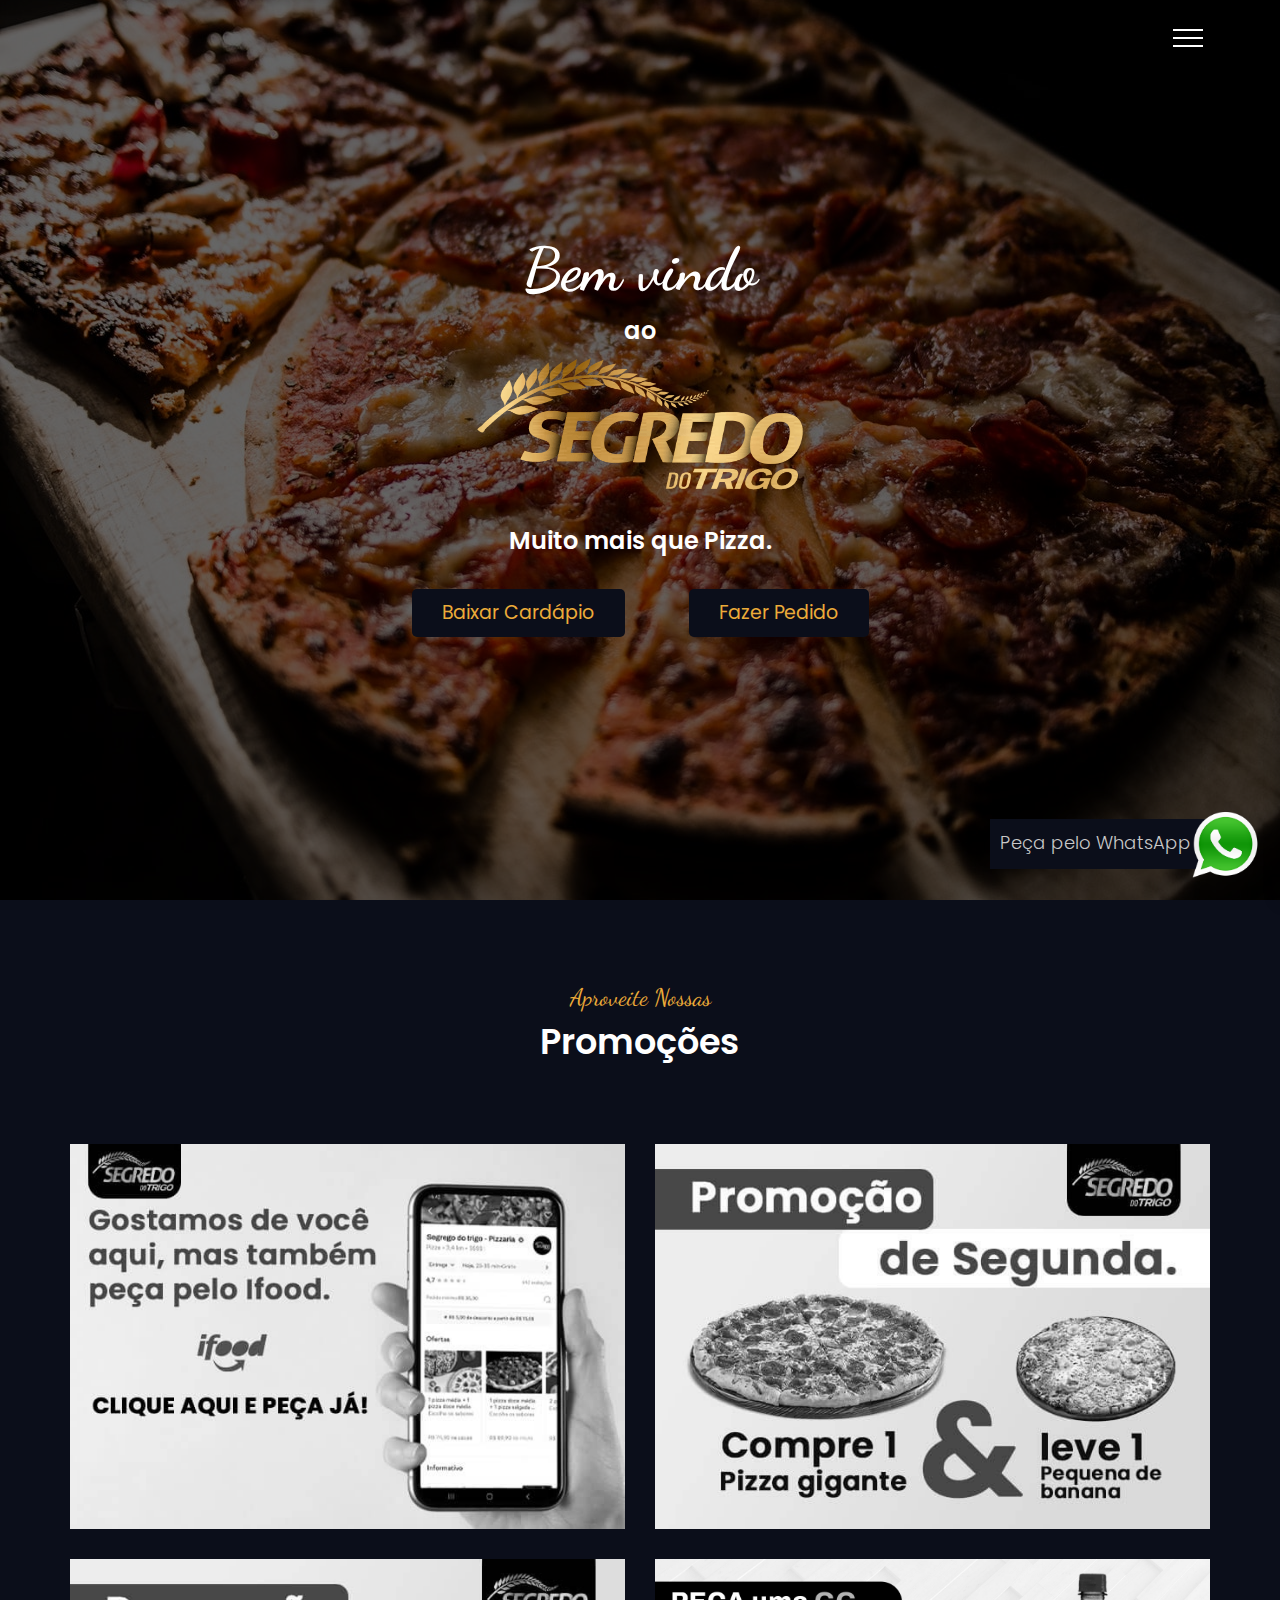
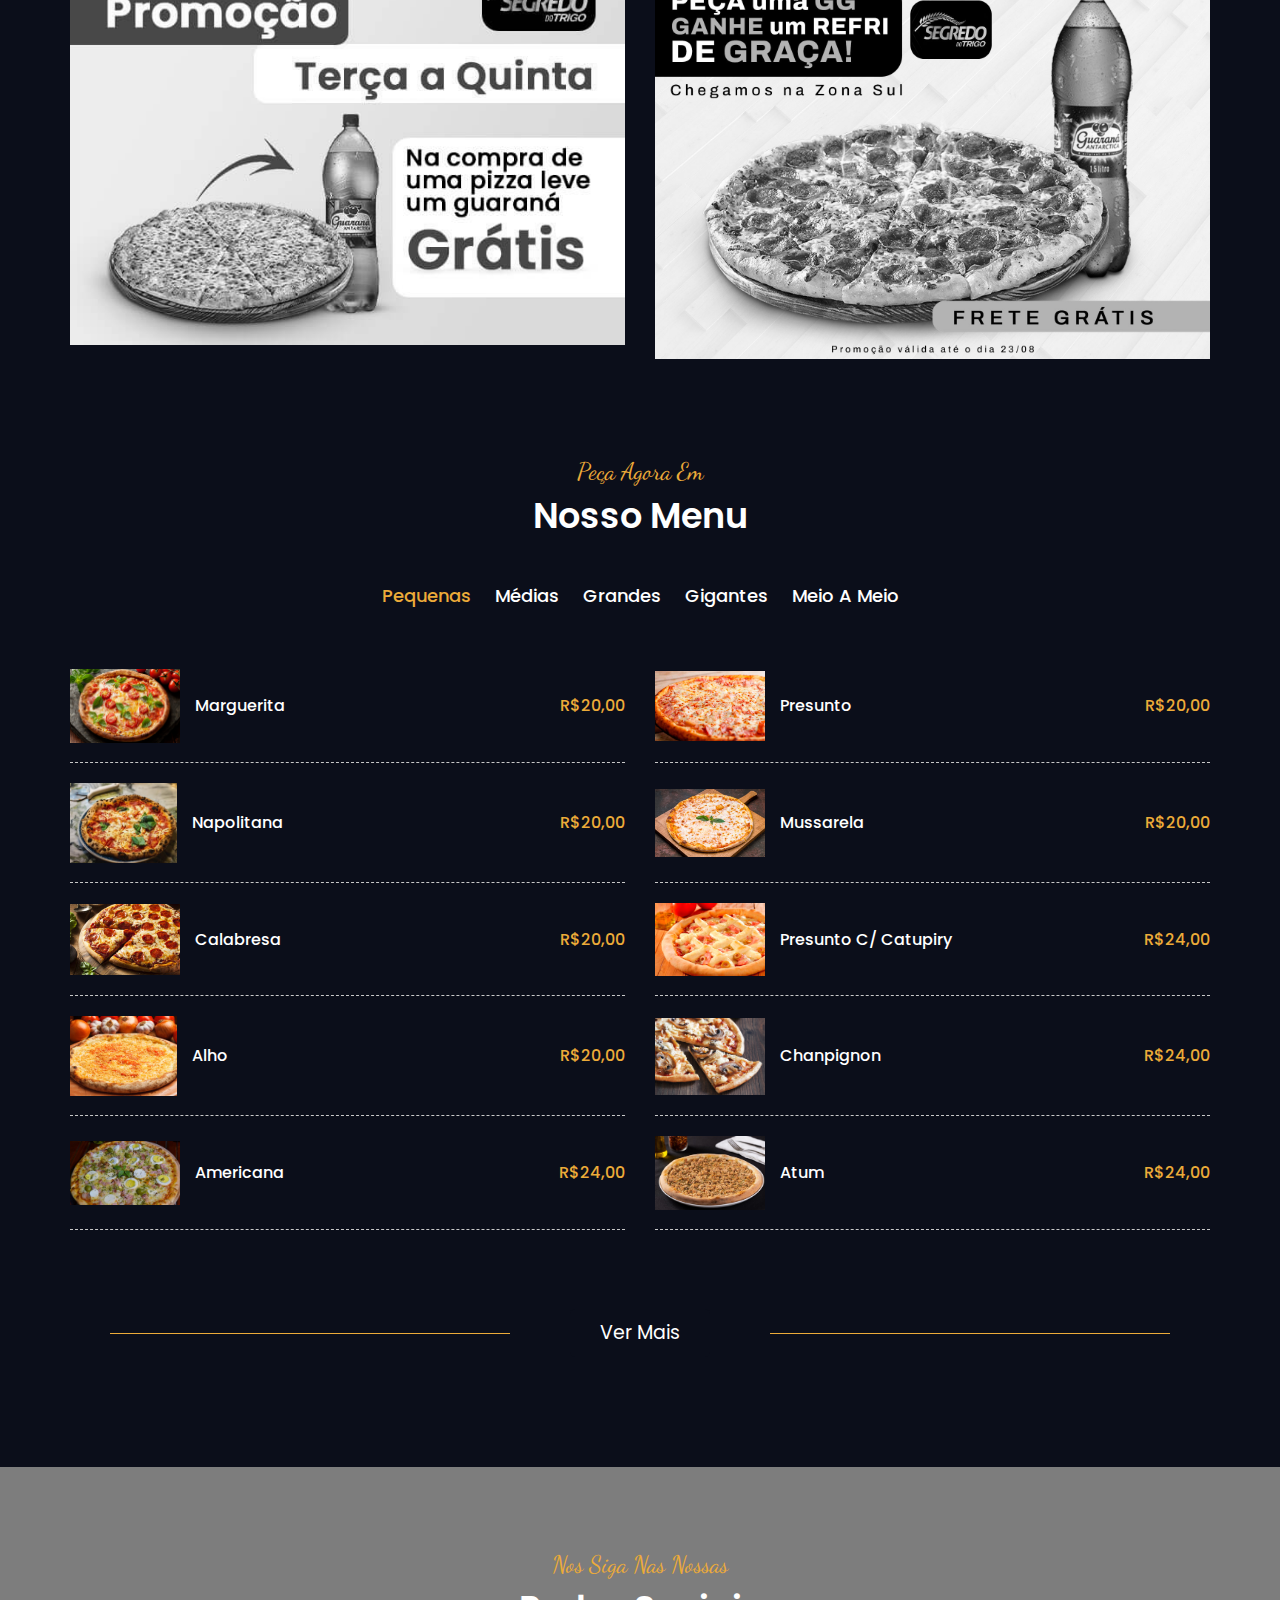
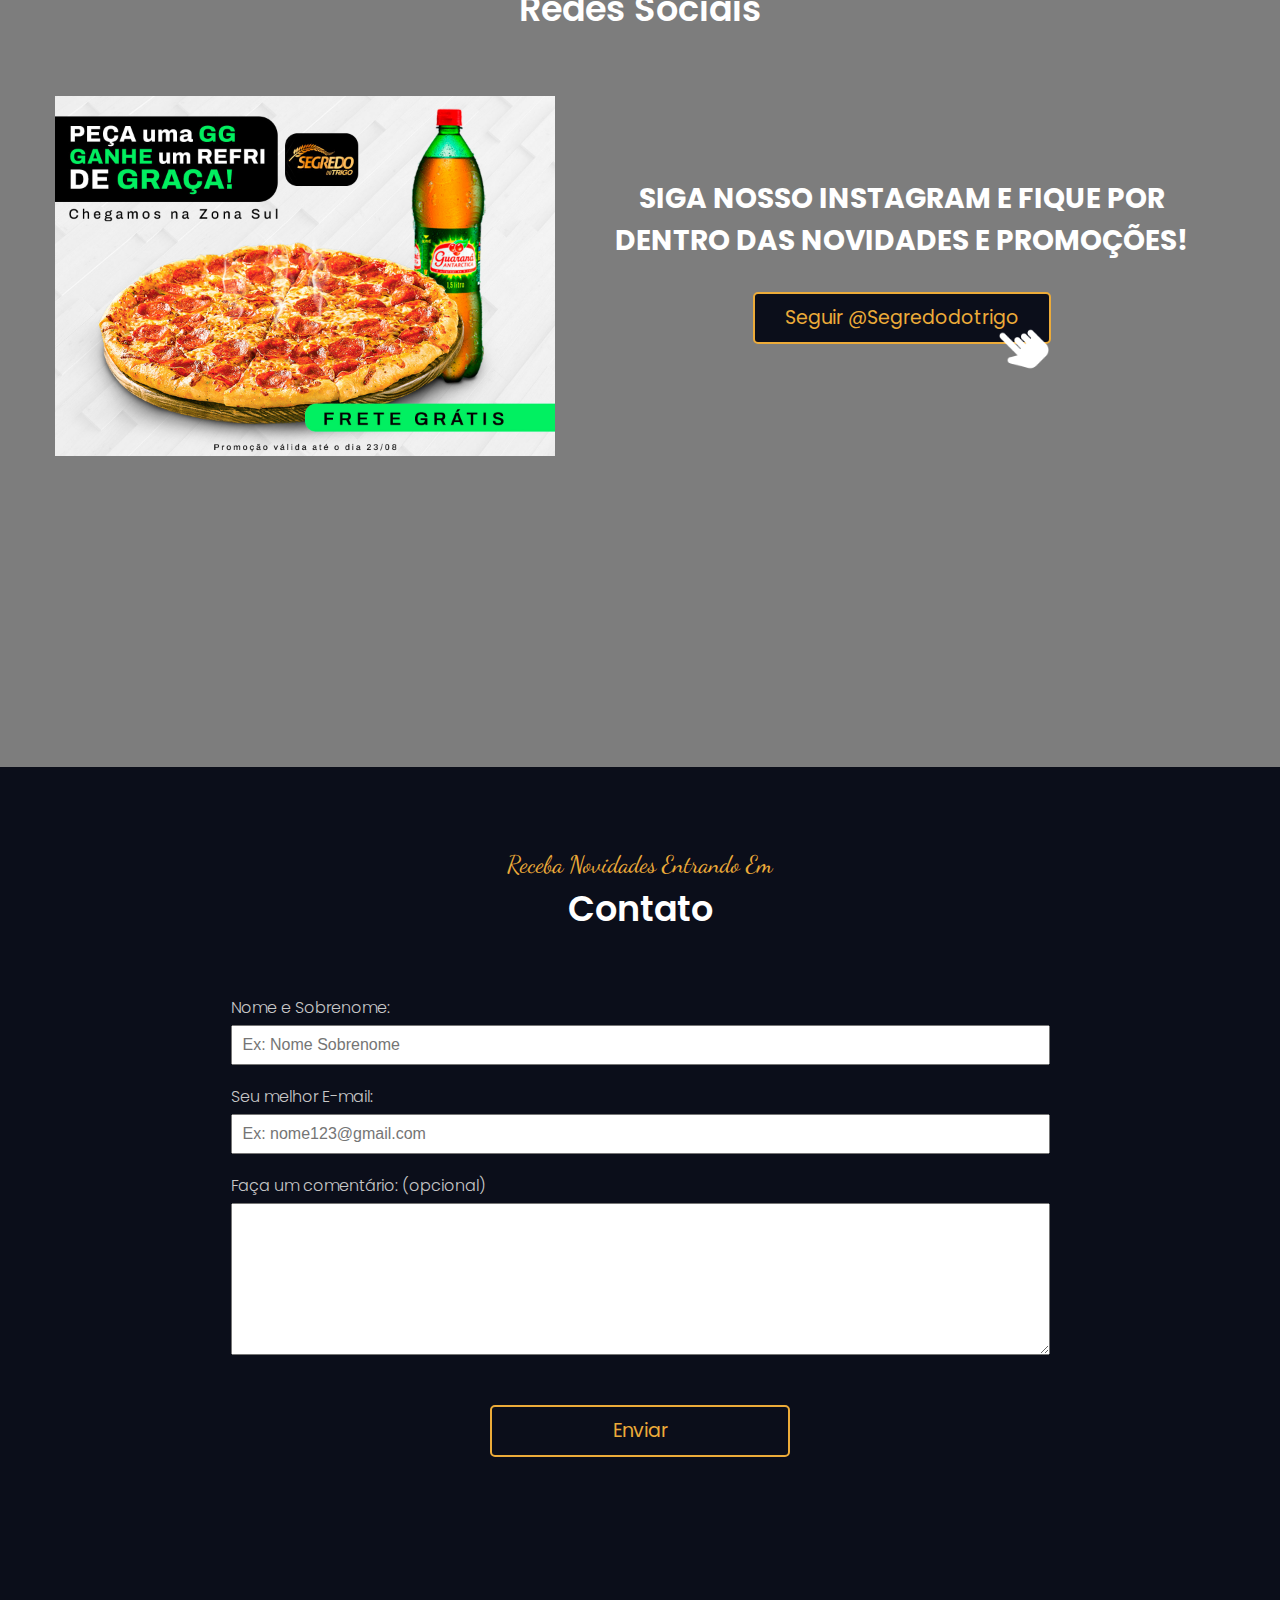
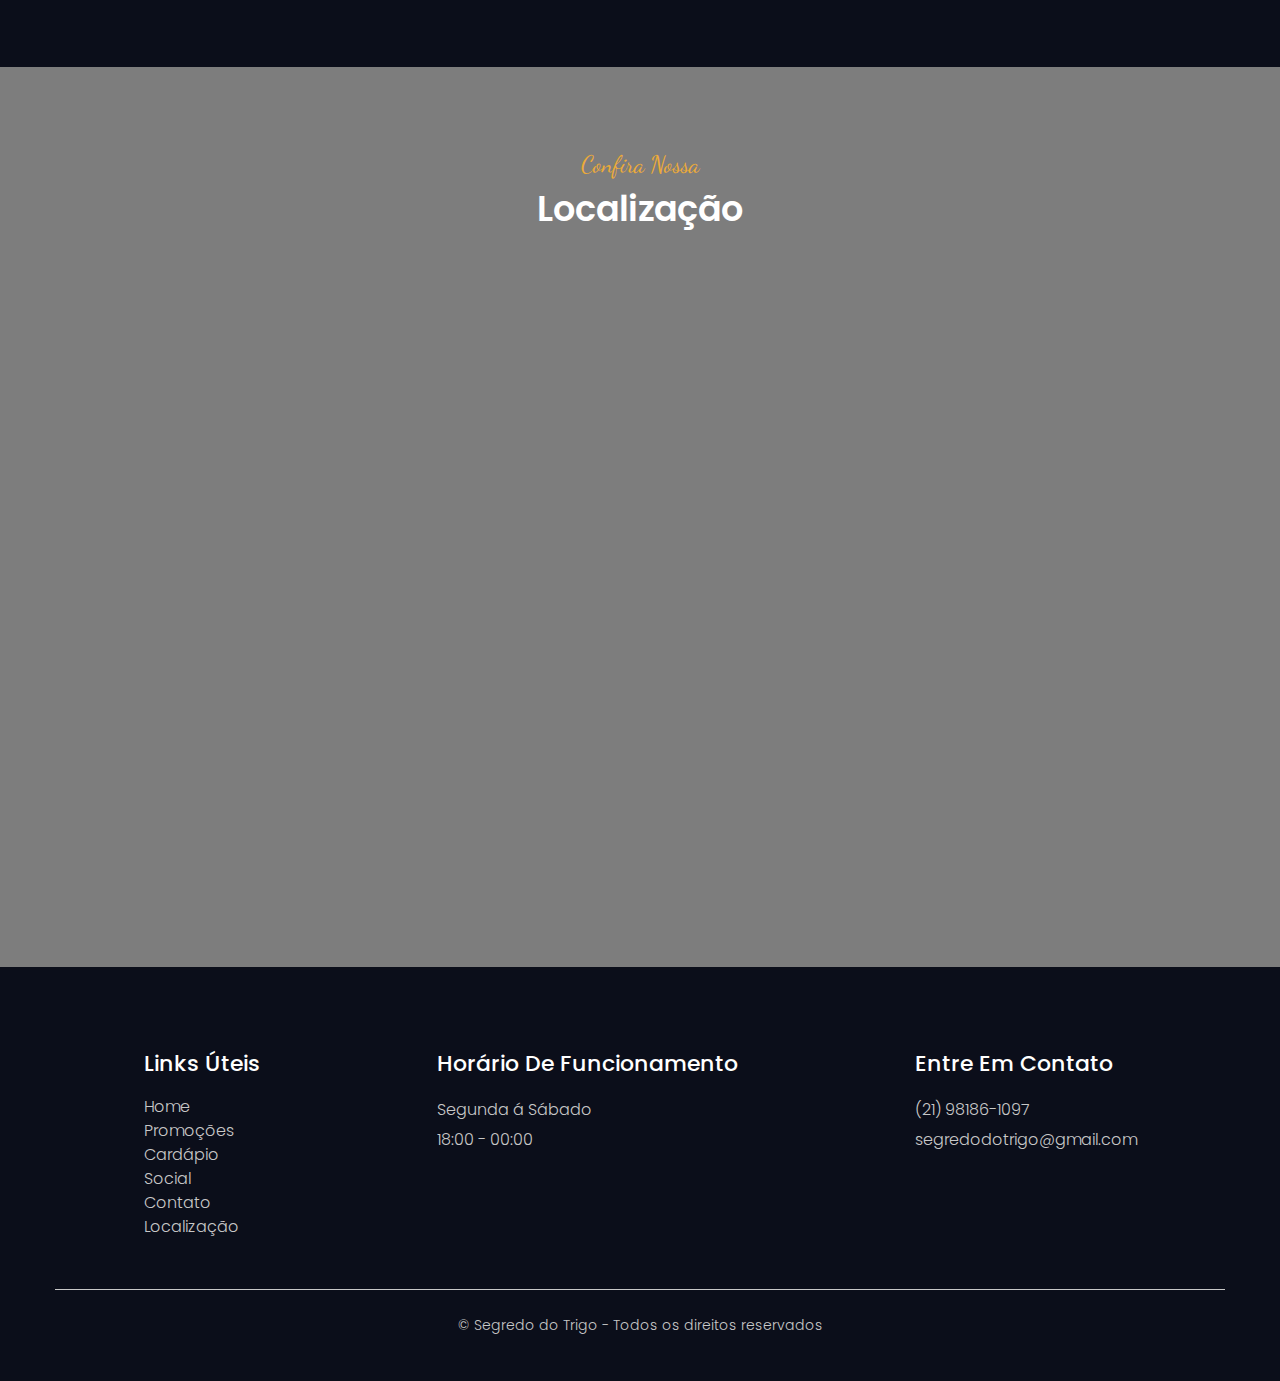
<file: index.html>
<!DOCTYPE html>
<html lang="pt-br">

<head>
    <meta name="author" content= "W2creative" />
    <meta name="keywords" content= "pizza, pizzaria, segredo do trigo, pizzaria segrego do trigo, pizzaria copacabana, pizzaria" />
    <meta name="description" content= "site da pizzaria Segredo Do Trigo" />
    <meta charset="UTF-8">
    <meta name="google-site-verification" content="j765GM4hUcYAFXYUvIvV2hOPYSbgIf_5OmdUIuWfTUU" />	
    <meta http-equiv="X-UA-Compatible" content="IE=edge">
    <meta name="viewport" content="width=device-width, initial-scale=1.0">
    <link rel="stylesheet" href="css/style.css">
    <link rel="stylesheet" href="https://cdnjs.cloudflare.com/ajax/libs/font-awesome/5.15.3/css/all.min.css"
        integrity="sha512-iBBXm8fW90+nuLcSKlbmrPcLa0OT92xO1BIsZ+ywDWZCvqsWgccV3gFoRBv0z+8dLJgyAHIhR35VZc2oM/gI1w=="
        crossorigin="anonymous" referrerpolicy="no-referrer" />
    <meta name="google-site-verification" content="WAmEtMPixPVNDYgkBiYP2WuNMshGM0T5suoqMsW9yvQ" />
    <title>Segredo Do Trigo</title>
    <link href="img/favicon.ico" rel="icon">
</head>

<body>
	<a href="https://api.whatsapp.com/send?phone=5521981861097&text=Ol%C3%A1%20tudo%20bem%3F%20Gostaria%20de%20realizar%20um%20pedido.">
        <div class="whats">
         <img src="img/whats.png" alt="">
         </div>
     </a>
    </div>


    <!-- Header Menu Start -->
    <header class="header">
        <div class="container">
            <div class="row justify-content-between align-items-center">
                <div class="logo">
                    <a href="#"><img src="img/Logo1.png" width="100px" alt="logo"></a>
                </div>
                <button type="button" class="nav-toggler">
                    <span></span>
                </button>
                <nav class="nav">
                    <ul>
                        <li class="nav-item"><a href="#home">home</a></li>
                        <li class="nav-item"><a href="#promotion">promoções</a></li>
                        <li class="nav-item"><a href="#menu">cardápio</a></li>
                        <li class="nav-item"><a href="#social">social</a></li>
                        <li class="nav-item"><a href="#contact">contato</a></li>
                        <li class="nav-item"><a href="#local">localização</a></li>
                    </ul>
                </nav>
            </div>
        </div>
    </header>
    <!-- Header Menu End -->


    <!-- home section Start -->
    <section class="home-section" id="home">
        <div class="home-bg"></div>
        <div class="container">
            <div class="row min-vh-100 align-items-center">
                <div class="home-text">
                    <h1>Bem vindo</h1>
                    <h2>ao</h2>
                    <div class="logo2">
                        <a href=""><img src="img/Logo1.png" width="350px" height="150px" alt="logo"></a>
                    </div>
                    <br>
                    <h2>Muito mais que Pizza.</h2>
                    <a href="pdf/Cardápio - Talento do Trigo(1).pdf" download="Cardápio_Segredo_Do_Trigo" type="aplication/pdf" class="btn btn-default">Baixar Cardápio</a>
                    <a href="https://menu.ifood.com.br/56c6642b-215c-4a6d-93ca-207f61baa540" class="btn btn-default">Fazer Pedido</a>
                </div>
            </div>
        </div>
    </section>
    <!-- home section End -->

    <!-- Promotion Section Start -->
    <section class="promotion-section sec-padding" id="promotion">
        <div class="container">
            <div class="row">
                <div class="section-title">
                    <h2 data-title="Aproveite nossas">Promoções</h2>
                </div>
            </div>
            <div class="row">
                <div class="gallery-item">
                    <div class="gallery-item-img">
                        <a href="https://www.ifood.com.br/delivery/rio-de-janeiro-rj/segredo-do-trigo-copacabana/56c6642b-215c-4a6d-93ca-207f61baa540?prato=15a1c57b-7cd8-305d-a8ff-61f8910bf049"><img src="img/1212312313/promoção-0.jpg"></a>
                    </div>
                </div>

                <div class="gallery-item">
                    <div class="gallery-item-img">
                        <img src="img/1212312313/promoção-1.jpg">
                    </div>
                </div>

                <div class="gallery-item">
                    <div class="gallery-item-img">
                        <img src="img/1212312313/promoção-2.jpg">
                    </div>
                </div>

                <div class="gallery-item">
                    <div class="gallery-item-img">
                       <a href="https://menu.ifood.com.br/56c6642b-215c-4a6d-93ca-207f61baa540/catalog?item=014025b7-8426-4afd-9082-0f257d71d3c3&utm_source=partner&utm_medium=btshare&utm_campaign=btshare_item"> <img src="img/1212312313/promoção111.jpg"> </a>
                    </div>
                </div>
            </div>
        </div>
    </section>

    <section class="menu-section" id="menu">
        <div class="container">
            <div class="row">
                <div class="section-title">
                    <h2 data-title="Peça agora em">nosso menu</h2>
                </div>
            </div>
            <div class="row">
                <div class="menu-tabs">
                    <button type="button" class="menu-tab-item active" data-target="#pequenas">Pequenas</button>
                    <button type="button" class="menu-tab-item" data-target="#medias">Médias</button>
                    <button type="button" class="menu-tab-item" data-target="#grandes">Grandes</button>
                    <button type="button" class="menu-tab-item" data-target="#gigantes">Gigantes</button>
                    <a href="https://www.ifood.com.br/delivery/rio-de-janeiro-rj/segredo-do-trigo-copacabana/56c6642b-215c-4a6d-93ca-207f61baa540?prato=5d2e8bdb-a822-3065-8902-87bb338da8e3"><button type="button" class="menu-tab-item1"#meioameio">Meio a meio</button></a>
                </div>
            </div>
            <div class="row menu-tab-content active" id="pequenas">
                <div class="menu-item">
                    <div class="menu-item-title">
                        <img src="img/marguerita.jpg" alt="menu item thumbnail">
                        <h3>Marguerita</h3>
                    </div>
                    <div class="menu-item-price">
                        R$20,00
                    </div>
                </div>
                <div class="menu-item">
                    <div class="menu-item-title">
                        <img src="img/presunto.jpeg" alt="menu item thumbnail">
                        <h3>Presunto</h3>
                    </div>
                    <div class="menu-item-price">
                        R$20,00
                    </div>
                </div>
                <div class="menu-item">
                    <div class="menu-item-title">
                        <img src="img/napolitana.jpg" alt="menu item thumbnail">
                        <h3>Napolitana</h3>
                    </div>
                    <div class="menu-item-price">
                        R$20,00
                    </div>
                </div>
                <div class="menu-item">
                    <div class="menu-item-title">
                        <img src="img/mussarela.jpg" alt="menu item thumbnail">
                        <h3>Mussarela</h3>
                    </div>
                    <div class="menu-item-price">
                        R$20,00
                    </div>
                </div>
                <div class="menu-item">
                    <div class="menu-item-title">
                        <img src="img/calabresa.jpg" alt="menu item thumbnail">
                        <h3>Calabresa</h3>
                    </div>
                    <div class="menu-item-price">
                        R$20,00
                    </div>
                </div>
                <div class="menu-item">
                    <div class="menu-item-title">
                        <img src="img/presunto_c.png" alt="menu item thumbnail">
                        <h3>Presunto c/ catupiry</h3>
                    </div>
                    <div class="menu-item-price">
                        R$24,00
                    </div>
                </div>
                <div class="menu-item">
                    <div class="menu-item-title">
                        <img src="img/alho.jpg" alt="menu item thumbnail">
                        <h3>Alho</h3>
                    </div>
                    <div class="menu-item-price">
                        R$20,00
                    </div>
                </div>
                <div class="menu-item">
                    <div class="menu-item-title">
                        <img src="img/champignon.jpg" alt="menu item thumbnail">
                        <h3>Chanpignon</h3>
                    </div>
                    <div class="menu-item-price">
                        R$24,00
                    </div>
                </div>
                <div class="menu-item">
                    <div class="menu-item-title">
                        <img src="img/americana.jpg" alt="menu item thumbnail">
                        <h3>Americana</h3>
                    </div>
                    <div class="menu-item-price">
                        R$24,00
                    </div>
                </div>
                <div class="menu-item">
                    <div class="menu-item-title">
                        <img src="img/atum.jpg" alt="menu item thumbnail">
                        <h3>Atum</h3>
                    </div>
                    <div class="menu-item-price">
                        R$24,00
                    </div>
                </div>
                <div class="menu-item">
                    <div class="menu-item-title">
                        <img src="img/calabresa_c.jpg" alt="menu item thumbnail">
                        <h3>Calabresa c/ catupiry</h3>
                    </div>
                    <div class="menu-item-price">
                        R$24,00
                    </div>
                </div>
                <div class="menu-item">
                    <div class="menu-item-title">
                        <img src="img/portuguesa.png" alt="menu item thumbnail">
                        <h3>Portuguesa</h3>
                    </div>
                    <div class="menu-item-price">
                        R$25,00
                    </div>
                </div>
                <div class="menu-item">
                    <div class="menu-item-title">
                        <img src="img/frango_catupity.jpg" alt="menu item thumbnail">
                        <h3>Frango c/ catupiry</h3>
                    </div>
                    <div class="menu-item-price">
                        R$25,00
                    </div>
                </div>
                <div class="menu-item">
                    <div class="menu-item-title">
                        <img src="img/4_queijos.jpg" alt="menu item thumbnail">
                        <h3>4 queijos</h3>
                    </div>
                    <div class="menu-item-price">
                        R$25,00
                    </div>
                </div>
                <div class="menu-item">
                    <div class="menu-item-title">
                        <img src="img/siciliana.jpg" alt="menu item thumbnail">
                        <h3>Siciliana</h3>
                    </div>
                    <div class="menu-item-price">
                        R$27,00
                    </div>
                </div>
                <div class="menu-item">
                    <div class="menu-item-title">
                        <img src="img/baiana.jpg" alt="menu item thumbnail">
                        <h3>Baiana</h3>
                    </div>
                    <div class="menu-item-price">
                        R$27,00
                    </div>
                </div>
                <div class="menu-item">
                    <div class="menu-item-title">
                        <img src="img/amoda.jpeg" alt="menu item thumbnail">
                        <h3>À moda</h3>
                    </div>
                    <div class="menu-item-price">
                        R$25,00
                    </div>
                </div>
                <div class="menu-item">
                    <div class="menu-item-title">
                        <img src="img/pizzaiolo.jpg" alt="menu item thumbnail">
                        <h3>Pizzaiolo</h3>
                    </div>
                    <div class="menu-item-price">
                        R$25,00
                    </div>
                </div>
                <div class="menu-item">
                    <div class="menu-item-title">
                        <img src="img/nordestina.jpg" alt="menu item thumbnail">
                        <h3>Nordestina</h3>
                    </div>
                    <div class="menu-item-price">
                        R$25,00
                    </div>
                </div>
                <div class="menu-item">
                    <div class="menu-item-title">
                        <img src="img/mineira.jpg" alt="menu item thumbnail">
                        <h3>Mineira</h3>
                    </div>
                    <div class="menu-item-price">
                        R$27,00
                    </div>
                </div>
                <div class="menu-item">
                    <div class="menu-item-title">
                        <img src="img/talento.jpg" alt="menu item thumbnail">
                        <h3>Talento do trigo</h3>
                    </div>
                    <div class="menu-item-price">
                        R$26,00
                    </div>
                </div>
                <div class="menu-item">
                    <div class="menu-item-title">
                        <img src="img/pepperoni.jpg" alt="menu item thumbnail">
                        <h3>Pepperoni</h3>
                    </div>
                    <div class="menu-item-price">
                        R$26,00
                    </div>
                </div>
                <div class="menu-item">
                    <div class="menu-item-title">
                        <img src="img/toscana.jpg" alt="menu item thumbnail">
                        <h3>Toscana</h3>
                    </div>
                    <div class="menu-item-price">
                        R$26,00
                    </div>
                </div>
                <div class="menu-item">
                    <div class="menu-item-title">
                        <img src="img/camara.jpg" alt="menu item thumbnail">
                        <h3>Camarão</h3>
                    </div>
                    <div class="menu-item-price">
                        R$26,00
                    </div>
                </div>
                <div class="menu-item">
                    <div class="menu-item-title">
                        <img src="img/aliche.jpg" alt="menu item thumbnail">
                        <h3>Aliche</h3>
                    </div>
                    <div class="menu-item-price">
                        R$26,00
                    </div>
                </div>
                <div class="menu-item">
                    <div class="menu-item-title">
                        <img src="img/catuperoni.jpg" alt="menu item thumbnail">
                        <h3>Catuperoni</h3>
                    </div>
                    <div class="menu-item-price">
                        R$28,00
                    </div>
                </div>
                <div class="menu-item">
                    <div class="menu-item-title">
                        <img src="img/lombo.jpg" alt="menu item thumbnail">
                        <h3>Lombo canadense</h3>
                    </div>
                    <div class="menu-item-price">
                        R$28,00
                    </div>
                </div>
                <div class="menu-item">
                    <div class="menu-item-title">
                        <img src="img/dom_lopes.jpg" alt="menu item thumbnail">
                        <h3>Dom Lopes</h3>
                    </div>
                    <div class="menu-item-price">
                        R$26,00
                    </div>
                </div>
                <div class="menu-item">
                    <div class="menu-item-title">
                        <img src="img/romeu.jpg" alt="menu item thumbnail">
                        <h3>Romeu e Julieta</h3>
                    </div>
                    <div class="menu-item-price">
                        R$23,00
                    </div>
                </div>
                <div class="menu-item">
                    <div class="menu-item-title">
                        <img src="img/banana.jpg" alt="menu item thumbnail">
                        <h3>Banana</h3>
                    </div>
                    <div class="menu-item-price">
                        R$23,00
                    </div>
                </div>
                <div class="menu-item">
                    <div class="menu-item-title">
                        <img src="img/chocolate.jpg" alt="menu item thumbnail">
                        <h3>Chocolate</h3>
                    </div>
                    <div class="menu-item-price">
                        R$28,00
                    </div>
                </div>
            </div>
            <div class="row menu-tab-content" id="medias">
                <div class="menu-item">
                    <div class="menu-item-title">
                        <img src="img/marguerita.jpg" alt="menu item thumbnail">
                        <h3>Marguerita</h3>
                    </div>
                    <div class="menu-item-price">
                        R$28,00
                    </div>
                </div>
                <div class="menu-item">
                    <div class="menu-item-title">
                        <img src="img/presunto.jpeg" alt="menu item thumbnail">
                        <h3>Presunto</h3>
                    </div>
                    <div class="menu-item-price">
                        R$28,00
                    </div>
                </div>
                <div class="menu-item">
                    <div class="menu-item-title">
                        <img src="img/napolitana.jpg" alt="menu item thumbnail">
                        <h3>Napolitana</h3>
                    </div>
                    <div class="menu-item-price">
                        R$28,00
                    </div>
                </div>
                <div class="menu-item">
                    <div class="menu-item-title">
                        <img src="img/mussarela.jpg" alt="menu item thumbnail">
                        <h3>Mussarela</h3>
                    </div>
                    <div class="menu-item-price">
                        R$28,00
                    </div>
                </div>
                <div class="menu-item">
                    <div class="menu-item-title">
                        <img src="img/calabresa.jpg" alt="menu item thumbnail">
                        <h3>Calabresa</h3>
                    </div>
                    <div class="menu-item-price">
                        R$28,00
                    </div>
                </div>
                <div class="menu-item">
                    <div class="menu-item-title">
                        <img src="img/presunto_c.png" alt="menu item thumbnail">
                        <h3>Presunto c/ catupiry</h3>
                    </div>
                    <div class="menu-item-price">
                        R$38,00
                    </div>
                </div>
                <div class="menu-item">
                    <div class="menu-item-title">
                        <img src="img/alho.jpg" alt="menu item thumbnail">
                        <h3>Alho</h3>
                    </div>
                    <div class="menu-item-price">
                        R$32,00
                    </div>
                </div>
                <div class="menu-item">
                    <div class="menu-item-title">
                        <img src="img/champignon.jpg" alt="menu item thumbnail">
                        <h3>Chanpignon</h3>
                    </div>
                    <div class="menu-item-price">
                        R$39,00
                    </div>
                </div>
                <div class="menu-item">
                    <div class="menu-item-title">
                        <img src="img/americana.jpg" alt="menu item thumbnail">
                        <h3>Americana</h3>
                    </div>
                    <div class="menu-item-price">
                        R$36,00
                    </div>
                </div>
                <div class="menu-item">
                    <div class="menu-item-title">
                        <img src="img/atum.jpg" alt="menu item thumbnail">
                        <h3>Atum</h3>
                    </div>
                    <div class="menu-item-price">
                        R$35,00
                    </div>
                </div>
                <div class="menu-item">
                    <div class="menu-item-title">
                        <img src="img/calabresa_c.jpg" alt="menu item thumbnail">
                        <h3>Calabresa c/ catupiry</h3>
                    </div>
                    <div class="menu-item-price">
                        R$38,00
                    </div>
                </div>
                <div class="menu-item">
                    <div class="menu-item-title">
                        <img src="img/portuguesa.png" alt="menu item thumbnail">
                        <h3>Portuguesa</h3>
                    </div>
                    <div class="menu-item-price">
                        R$39,00
                    </div>
                </div>
                <div class="menu-item">
                    <div class="menu-item-title">
                        <img src="img/frango_catupity.jpg" alt="menu item thumbnail">
                        <h3>Frango c/ catupiry</h3>
                    </div>
                    <div class="menu-item-price">
                        R$40,00
                    </div>
                </div>
                <div class="menu-item">
                    <div class="menu-item-title">
                        <img src="img/4_queijos.jpg" alt="menu item thumbnail">
                        <h3>4 queijos</h3>
                    </div>
                    <div class="menu-item-price">
                        R$39,00
                    </div>
                </div>
                <div class="menu-item">
                    <div class="menu-item-title">
                        <img src="img/siciliana.jpg" alt="menu item thumbnail">
                        <h3>Siciliana</h3>
                    </div>
                    <div class="menu-item-price">
                        R$39,00
                    </div>
                </div>
                <div class="menu-item">
                    <div class="menu-item-title">
                        <img src="img/baiana.jpg" alt="menu item thumbnail">
                        <h3>Baiana</h3>
                    </div>
                    <div class="menu-item-price">
                        R$43,00
                    </div>
                </div>
                <div class="menu-item">
                    <div class="menu-item-title">
                        <img src="img/amoda.jpeg" alt="menu item thumbnail">
                        <h3>À moda</h3>
                    </div>
                    <div class="menu-item-price">
                        R$41,00
                    </div>
                </div>
                <div class="menu-item">
                    <div class="menu-item-title">
                        <img src="img/pizzaiolo.jpg" alt="menu item thumbnail">
                        <h3>Pizzaiolo</h3>
                    </div>
                    <div class="menu-item-price">
                        R$41,00
                    </div>
                </div>
                <div class="menu-item">
                    <div class="menu-item-title">
                        <img src="img/nordestina.jpg" alt="menu item thumbnail">
                        <h3>Nordestina</h3>
                    </div>
                    <div class="menu-item-price">
                        R$41,00
                    </div>
                </div>
                <div class="menu-item">
                    <div class="menu-item-title">
                        <img src="img/mineira.jpg" alt="menu item thumbnail">
                        <h3>Mineira</h3>
                    </div>
                    <div class="menu-item-price">
                        R$43,00
                    </div>
                </div>
                <div class="menu-item">
                    <div class="menu-item-title">
                        <img src="img/talento.jpg" alt="menu item thumbnail">
                        <h3>Talento do trigo</h3>
                    </div>
                    <div class="menu-item-price">
                        R$43,00
                    </div>
                </div>
                <div class="menu-item">
                    <div class="menu-item-title">
                        <img src="img/pepperoni.jpg" alt="menu item thumbnail">
                        <h3>Pepperoni</h3>
                    </div>
                    <div class="menu-item-price">
                        R$50,00
                    </div>
                </div>
                <div class="menu-item">
                    <div class="menu-item-title">
                        <img src="img/toscana.jpg" alt="menu item thumbnail">
                        <h3>Toscana</h3>
                    </div>
                    <div class="menu-item-price">
                        R$52,00
                    </div>
                </div>
                <div class="menu-item">
                    <div class="menu-item-title">
                        <img src="img/camara.jpg" alt="menu item thumbnail">
                        <h3>Camarão</h3>
                    </div>
                    <div class="menu-item-price">
                        R$52,00
                    </div>
                </div>
                <div class="menu-item">
                    <div class="menu-item-title">
                        <img src="img/aliche.jpg" alt="menu item thumbnail">
                        <h3>Aliche</h3>
                    </div>
                    <div class="menu-item-price">
                        R$50,00
                    </div>
                </div>
                <div class="menu-item">
                    <div class="menu-item-title">
                        <img src="img/catuperoni.jpg" alt="menu item thumbnail">
                        <h3>Catuperoni</h3>
                    </div>
                    <div class="menu-item-price">
                        R$50,00
                    </div>
                </div>
                <div class="menu-item">
                    <div class="menu-item-title">
                        <img src="img/lombo.jpg" alt="menu item thumbnail">
                        <h3>Lombo canadense</h3>
                    </div>
                    <div class="menu-item-price">
                        R$50,00
                    </div>
                </div>
                <div class="menu-item">
                    <div class="menu-item-title">
                        <img src="img/dom_lopes.jpg" alt="menu item thumbnail">
                        <h3>Dom Lopes</h3>
                    </div>
                    <div class="menu-item-price">
                        R$50,00
                    </div>
                </div>
                <div class="menu-item">
                    <div class="menu-item-title">
                        <img src="img/romeu.jpg" alt="menu item thumbnail">
                        <h3>Romeu e Julieta</h3>
                    </div>
                    <div class="menu-item-price">
                        R$39,00
                    </div>
                </div>
                <div class="menu-item">
                    <div class="menu-item-title">
                        <img src="img/banana.jpg" alt="menu item thumbnail">
                        <h3>Banana</h3>
                    </div>
                    <div class="menu-item-price">
                        R$39,00
                    </div>
                </div>
                <div class="menu-item">
                    <div class="menu-item-title">
                        <img src="img/chocolate.jpg" alt="menu item thumbnail">
                        <h3>Chocolate</h3>
                    </div>
                    <div class="menu-item-price">
                        R$47,00
                    </div>
                </div>
            </div>
            <div class="row menu-tab-content" id="grandes">
                <div class="menu-item">
                    <div class="menu-item-title">
                        <img src="img/marguerita.jpg" alt="menu item thumbnail">
                        <h3>Marguerita</h3>
                    </div>
                    <div class="menu-item-price">
                        R$35,00
                    </div>
                </div>
                <div class="menu-item">
                    <div class="menu-item-title">
                        <img src="img/presunto.jpeg" alt="menu item thumbnail">
                        <h3>Presunto</h3>
                    </div>
                    <div class="menu-item-price">
                        R$35,00
                    </div>
                </div>
                <div class="menu-item">
                    <div class="menu-item-title">
                        <img src="img/napolitana.jpg" alt="menu item thumbnail">
                        <h3>Napolitana</h3>
                    </div>
                    <div class="menu-item-price">
                        R$35,00
                    </div>
                </div>
                <div class="menu-item">
                    <div class="menu-item-title">
                        <img src="img/mussarela.jpg" alt="menu item thumbnail">
                        <h3>Mussarela</h3>
                    </div>
                    <div class="menu-item-price">
                        R$35,00
                    </div>
                </div>
                <div class="menu-item">
                    <div class="menu-item-title">
                        <img src="img/calabresa.jpg" alt="menu item thumbnail">
                        <h3>Calabresa</h3>
                    </div>
                    <div class="menu-item-price">
                        R$35,00
                    </div>
                </div>
                <div class="menu-item">
                    <div class="menu-item-title">
                        <img src="img/presunto_c.png" alt="menu item thumbnail">
                        <h3>Presunto c/ catupiry</h3>
                    </div>
                    <div class="menu-item-price">
                        R$46,00
                    </div>
                </div>
                <div class="menu-item">
                    <div class="menu-item-title">
                        <img src="img/alho.jpg" alt="menu item thumbnail">
                        <h3>Alho</h3>
                    </div>
                    <div class="menu-item-price">
                        R$39,00
                    </div>
                </div>
                <div class="menu-item">
                    <div class="menu-item-title">
                        <img src="img/champignon.jpg" alt="menu item thumbnail">
                        <h3>Chanpignon</h3>
                    </div>
                    <div class="menu-item-price">
                        R$49,00
                    </div>
                </div>
                <div class="menu-item">
                    <div class="menu-item-title">
                        <img src="img/americana.jpg" alt="menu item thumbnail">
                        <h3>Americana</h3>
                    </div>
                    <div class="menu-item-price">
                        R$43,00
                    </div>
                </div>
                <div class="menu-item">
                    <div class="menu-item-title">
                        <img src="img/atum.jpg" alt="menu item thumbnail">
                        <h3>Atum</h3>
                    </div>
                    <div class="menu-item-price">
                        R$39,00
                    </div>
                </div>
                <div class="menu-item">
                    <div class="menu-item-title">
                        <img src="img/calabresa_c.jpg" alt="menu item thumbnail">
                        <h3>Calabresa c/ catupiry</h3>
                    </div>
                    <div class="menu-item-price">
                        R$43,00
                    </div>
                </div>
                <div class="menu-item">
                    <div class="menu-item-title">
                        <img src="img/portuguesa.png" alt="menu item thumbnail">
                        <h3>Portuguesa</h3>
                    </div>
                    <div class="menu-item-price">
                        R$47,00
                    </div>
                </div>
                <div class="menu-item">
                    <div class="menu-item-title">
                        <img src="img/frango_catupity.jpg" alt="menu item thumbnail">
                        <h3>Frango c/ catupiry</h3>
                    </div>
                    <div class="menu-item-price">
                        R$50,00
                    </div>
                </div>
                <div class="menu-item">
                    <div class="menu-item-title">
                        <img src="img/4_queijos.jpg" alt="menu item thumbnail">
                        <h3>4 queijos</h3>
                    </div>
                    <div class="menu-item-price">
                        R$50,00
                    </div>
                </div>
                <div class="menu-item">
                    <div class="menu-item-title">
                        <img src="img/siciliana.jpg" alt="menu item thumbnail">
                        <h3>Siciliana</h3>
                    </div>
                    <div class="menu-item-price">
                        R$49,00
                    </div>
                </div>
                <div class="menu-item">
                    <div class="menu-item-title">
                        <img src="img/baiana.jpg" alt="menu item thumbnail">
                        <h3>Baiana</h3>
                    </div>
                    <div class="menu-item-price">
                        R$49,00
                    </div>
                </div>
                <div class="menu-item">
                    <div class="menu-item-title">
                        <img src="img/amoda.jpeg" alt="menu item thumbnail">
                        <h3>À moda</h3>
                    </div>
                    <div class="menu-item-price">
                        R$49,00
                    </div>
                </div>
                <div class="menu-item">
                    <div class="menu-item-title">
                        <img src="img/pizzaiolo.jpg" alt="menu item thumbnail">
                        <h3>Pizzaiolo</h3>
                    </div>
                    <div class="menu-item-price">
                        R$49,00
                    </div>
                </div>
                <div class="menu-item">
                    <div class="menu-item-title">
                        <img src="img/nordestina.jpg" alt="menu item thumbnail">
                        <h3>Nordestina</h3>
                    </div>
                    <div class="menu-item-price">
                        R$49,00
                    </div>
                </div>
                <div class="menu-item">
                    <div class="menu-item-title">
                        <img src="img/mineira.jpg" alt="menu item thumbnail">
                        <h3>Mineira</h3>
                    </div>
                    <div class="menu-item-price">
                        R$53,00
                    </div>
                </div>
                <div class="menu-item">
                    <div class="menu-item-title">
                        <img src="img/talento.jpg" alt="menu item thumbnail">
                        <h3>Talento do trigo</h3>
                    </div>
                    <div class="menu-item-price">
                        R$53,00
                    </div>
                </div>
                <div class="menu-item">
                    <div class="menu-item-title">
                        <img src="img/pepperoni.jpg" alt="menu item thumbnail">
                        <h3>Pepperoni</h3>
                    </div>
                    <div class="menu-item-price">
                        R$58,00
                    </div>
                </div>
                <div class="menu-item">
                    <div class="menu-item-title">
                        <img src="img/toscana.jpg" alt="menu item thumbnail">
                        <h3>Toscana</h3>
                    </div>
                    <div class="menu-item-price">
                        R$58,00
                    </div>
                </div>
                <div class="menu-item">
                    <div class="menu-item-title">
                        <img src="img/camara.jpg" alt="menu item thumbnail">
                        <h3>Camarão</h3>
                    </div>
                    <div class="menu-item-price">
                        R$58,00
                    </div>
                </div>
                <div class="menu-item">
                    <div class="menu-item-title">
                        <img src="img/aliche.jpg" alt="menu item thumbnail">
                        <h3>Aliche</h3>
                    </div>
                    <div class="menu-item-price">
                        R$56,00
                    </div>
                </div>
                <div class="menu-item">
                    <div class="menu-item-title">
                        <img src="img/catuperoni.jpg" alt="menu item thumbnail">
                        <h3>Catuperoni</h3>
                    </div>
                    <div class="menu-item-price">
                        R$58,00
                    </div>
                </div>
                <div class="menu-item">
                    <div class="menu-item-title">
                        <img src="img/lombo.jpg" alt="menu item thumbnail">
                        <h3>Lombo canadense</h3>
                    </div>
                    <div class="menu-item-price">
                        R$59,00
                    </div>
                </div>
                <div class="menu-item">
                    <div class="menu-item-title">
                        <img src="img/dom_lopes.jpg" alt="menu item thumbnail">
                        <h3>Dom Lopes</h3>
                    </div>
                    <div class="menu-item-price">
                        R$59,00
                    </div>
                </div>
                <div class="menu-item">
                    <div class="menu-item-title">
                        <img src="img/romeu.jpg" alt="menu item thumbnail">
                        <h3>Romeu e Julieta</h3>
                    </div>
                    <div class="menu-item-price">
                        R$45,00
                    </div>
                </div>
                <div class="menu-item">
                    <div class="menu-item-title">
                        <img src="img/banana.jpg" alt="menu item thumbnail">
                        <h3>Banana</h3>
                    </div>
                    <div class="menu-item-price">
                        R$45,00
                    </div>
                </div>
                <div class="menu-item">
                    <div class="menu-item-title">
                        <img src="img/chocolate.jpg" alt="menu item thumbnail">
                        <h3>Chocolate</h3>
                    </div>
                    <div class="menu-item-price">
                        R$56,00
                    </div>
                </div>
            </div>
            <div class="row menu-tab-content" id="gigantes">
                <div class="menu-item">
                    <div class="menu-item-title">
                        <img src="img/marguerita.jpg" alt="menu item thumbnail">
                        <h3>Marguerita</h3>
                    </div>
                    <div class="menu-item-price">
                        R$45,00
                    </div>
                </div>
                <div class="menu-item">
                    <div class="menu-item-title">
                        <img src="img/presunto.jpeg" alt="menu item thumbnail">
                        <h3>Presunto</h3>
                    </div>
                    <div class="menu-item-price">
                        R$45,00
                    </div>
                </div>
                <div class="menu-item">
                    <div class="menu-item-title">
                        <img src="img/napolitana.jpg" alt="menu item thumbnail">
                        <h3>Napolitana</h3>
                    </div>
                    <div class="menu-item-price">
                        R$45,00
                    </div>
                </div>
                <div class="menu-item">
                    <div class="menu-item-title">
                        <img src="img/mussarela.jpg" alt="menu item thumbnail">
                        <h3>Mussarela</h3>
                    </div>
                    <div class="menu-item-price">
                        R$45,00
                    </div>
                </div>
                <div class="menu-item">
                    <div class="menu-item-title">
                        <img src="img/calabresa.jpg" alt="menu item thumbnail">
                        <h3>Calabresa</h3>
                    </div>
                    <div class="menu-item-price">
                        R$45,00
                    </div>
                </div>
                <div class="menu-item">
                    <div class="menu-item-title">
                        <img src="img/presunto_c.png" alt="menu item thumbnail">
                        <h3>Presunto c/ catupiry</h3>
                    </div>
                    <div class="menu-item-price">
                        R$59,00
                    </div>
                </div>
                <div class="menu-item">
                    <div class="menu-item-title">
                        <img src="img/alho.jpg" alt="menu item thumbnail">
                        <h3>Alho</h3>
                    </div>
                    <div class="menu-item-price">
                        R$47,00
                    </div>
                </div>
                <div class="menu-item">
                    <div class="menu-item-title">
                        <img src="img/champignon.jpg" alt="menu item thumbnail">
                        <h3>Chanpignon</h3>
                    </div>
                    <div class="menu-item-price">
                        R$59,00
                    </div>
                </div>
                <div class="menu-item">
                    <div class="menu-item-title">
                        <img src="img/americana.jpg" alt="menu item thumbnail">
                        <h3>Americana</h3>
                    </div>
                    <div class="menu-item-price">
                        R$56,00
                    </div>
                </div>
                <div class="menu-item">
                    <div class="menu-item-title">
                        <img src="img/atum.jpg" alt="menu item thumbnail">
                        <h3>Atum</h3>
                    </div>
                    <div class="menu-item-price">
                        R$53,00
                    </div>
                </div>
                <div class="menu-item">
                    <div class="menu-item-title">
                        <img src="img/calabresa_c.jpg" alt="menu item thumbnail">
                        <h3>Calabresa c/ catupiry</h3>
                    </div>
                    <div class="menu-item-price">
                        R$56,00
                    </div>
                </div>
                <div class="menu-item">
                    <div class="menu-item-title">
                        <img src="img/portuguesa.png" alt="menu item thumbnail">
                        <h3>Portuguesa</h3>
                    </div>
                    <div class="menu-item-price">
                        R$55,00
                    </div>
                </div>
                <div class="menu-item">
                    <div class="menu-item-title">
                        <img src="img/frango_catupity.jpg" alt="menu item thumbnail">
                        <h3>Frango c/ catupiry</h3>
                    </div>
                    <div class="menu-item-price">
                        R$59,00
                    </div>
                </div>
                <div class="menu-item">
                    <div class="menu-item-title">
                        <img src="img/4_queijos.jpg" alt="menu item thumbnail">
                        <h3>4 queijos</h3>
                    </div>
                    <div class="menu-item-price">
                        R$59,00
                    </div>
                </div>
                <div class="menu-item">
                    <div class="menu-item-title">
                        <img src="img/siciliana.jpg" alt="menu item thumbnail">
                        <h3>Siciliana</h3>
                    </div>
                    <div class="menu-item-price">
                        R$59,00
                    </div>
                </div>
                <div class="menu-item">
                    <div class="menu-item-title">
                        <img src="img/baiana.jpg" alt="menu item thumbnail">
                        <h3>Baiana</h3>
                    </div>
                    <div class="menu-item-price">
                        R$59,00
                    </div>
                </div>
                <div class="menu-item">
                    <div class="menu-item-title">
                        <img src="img/amoda.jpeg" alt="menu item thumbnail">
                        <h3>À moda</h3>
                    </div>
                    <div class="menu-item-price">
                        R$59,00
                    </div>
                </div>
                <div class="menu-item">
                    <div class="menu-item-title">
                        <img src="img/pizzaiolo.jpg" alt="menu item thumbnail">
                        <h3>Pizzaiolo</h3>
                    </div>
                    <div class="menu-item-price">
                        R$59,00
                    </div>
                </div>
                <div class="menu-item">
                    <div class="menu-item-title">
                        <img src="img/nordestina.jpg" alt="menu item thumbnail">
                        <h3>Nordestina</h3>
                    </div>
                    <div class="menu-item-price">
                        R$59,00
                    </div>
                </div>
                <div class="menu-item">
                    <div class="menu-item-title">
                        <img src="img/mineira.jpg" alt="menu item thumbnail">
                        <h3>Mineira</h3>
                    </div>
                    <div class="menu-item-price">
                        R$67,00
                    </div>
                </div>
                <div class="menu-item">
                    <div class="menu-item-title">
                        <img src="img/talento.jpg" alt="menu item thumbnail">
                        <h3>Talento do trigo</h3>
                    </div>
                    <div class="menu-item-price">
                        R$62,00
                    </div>
                </div>
                <div class="menu-item">
                    <div class="menu-item-title">
                        <img src="img/pepperoni.jpg" alt="menu item thumbnail">
                        <h3>Pepperoni</h3>
                    </div>
                    <div class="menu-item-price">
                        R$70,00
                    </div>
                </div>
                <div class="menu-item">
                    <div class="menu-item-title">
                        <img src="img/toscana.jpg" alt="menu item thumbnail">
                        <h3>Toscana</h3>
                    </div>
                    <div class="menu-item-price">
                        R$70,00
                    </div>
                </div>
                <div class="menu-item">
                    <div class="menu-item-title">
                        <img src="img/camara.jpg" alt="menu item thumbnail">
                        <h3>Camarão</h3>
                    </div>
                    <div class="menu-item-price">
                        R$70,00
                    </div>
                </div>
                <div class="menu-item">
                    <div class="menu-item-title">
                        <img src="img/aliche.jpg" alt="menu item thumbnail">
                        <h3>Aliche</h3>
                    </div>
                    <div class="menu-item-price">
                        R$70,00
                    </div>
                </div>
                <div class="menu-item">
                    <div class="menu-item-title">
                        <img src="img/catuperoni.jpg" alt="menu item thumbnail">
                        <h3>Catuperoni</h3>
                    </div>
                    <div class="menu-item-price">
                        R$70,00
                    </div>
                </div>
                <div class="menu-item">
                    <div class="menu-item-title">
                        <img src="img/lombo.jpg" alt="menu item thumbnail">
                        <h3>Lombo canadense</h3>
                    </div>
                    <div class="menu-item-price">
                        R$70,00
                    </div>
                </div>
                <div class="menu-item">
                    <div class="menu-item-title">
                        <img src="img/dom_lopes.jpg" alt="menu item thumbnail">
                        <h3>Dom Lopes</h3>
                    </div>
                    <div class="menu-item-price">
                        R$70,00
                    </div>
                </div>
                <div class="menu-item">
                    <div class="menu-item-title">
                        <img src="img/romeu.jpg" alt="menu item thumbnail">
                        <h3>Romeu e Julieta</h3>
                    </div>
                    <div class="menu-item-price">
                        R$52,00
                    </div>
                </div>
                <div class="menu-item">
                    <div class="menu-item-title">
                        <img src="img/banana.jpg" alt="menu item thumbnail">
                        <h3>Banana</h3>
                    </div>
                    <div class="menu-item-price">
                        R$52,00
                    </div>
                </div>
                <div class="menu-item">
                    <div class="menu-item-title">
                        <img src="img/chocolate.jpg" alt="menu item thumbnail">
                        <h3>Chocolate</h3>
                    </div>
                    <div class="menu-item-price">
                        R$65,00
                    </div>
                </div>
            </div>
        </div>
    </section>
    
    <div class="see-more ">
        <button class="seemore-button btn">Ver mais</button>
    </div>

    <div class="see-less">
        <a href='#social'class="seeless-button btn">Ver menos</a>
    </div>

    <section class="social-section sec-padding" id="social">
        <div class="social-bg"></div>
        <div class="container">
            <div class="row">
                <div class="section-title">
                    <h2 data-title="Nos siga nas nossas">redes sociais</h2>
                </div>
            </div>
            <div class="row">
                <div class="social-item justify-content-center">
                    <img src="img/1212312313/promoção111.jpg" width="500px" alt="">
                </div>
                <div class="social-copy">
                    <h3>Siga nosso instagram e fique por dentro das novidades e promoções!</h3>
                    <a href="https://www.instagram.com/segredodotrigo/" id="follow-us" class="btn btn-default">Seguir @segredodotrigo <img class="click"
                            src="img/click (1).png" alt="" width="50px"></a>
                </div>
            </div>
        </div>
    </section>

    <section class="contact-section sec-padding min-vh-100" id="contact">
        <div class="container">
            <div class="row">
                <div class="section-title">
                    <h2 data-title="Receba novidades entrando em">Contato</h2>
                </div>
            </div>
            <div class="contact-form">
                <form action="/formulario/registro" method="POST">
                    <label for="name">Nome e Sobrenome:</label>
                    <input type="text" id="name" name="nome" placeholder="Ex: Nome Sobrenome">
                    <label for="email">Seu melhor E-mail:</label>
                    <input type="email" id="email" name="email" placeholder="Ex: nome123@gmail.com">
                    <label for="coment" id="comentLabel">Faça um comentário: (opcional)</label>
                    <textarea name="comentario" id="comentario" cols="30" rows="10"></textarea>
                    <button type="submit" id="follow-us" class="btn btn-default">Enviar</button>
                </form>
            </div>
        </div>
    </section>

    <section class="local-section sec-padding min-vh-100" id="local">
        <div class="local-bg"></div>
        <div class="container">
            <div class="row">
                <div class="section-title">
                    <h2 data-title="Confira nossa">Localização</h2>
                </div>
            </div>
            <div class="localization">
                <iframe src="https://www.google.com/maps/embed?pb=!1m16!1m12!1m3!1d7346.198806757678!2d-43.1945255929699!3d-22.983371897845082!2m3!1f0!2f0!3f0!3m2!1i1024!2i768!4f13.1!2m1!1sRua%20Saint%20Roman%2C%2028%20-Copacabana%2C%20Rio%20de%20Janeiro%20-%20RJ!5e0!3m2!1spt-BR!2sbr!4v1627950214096!5m2!1spt-BR!2sbr" width="100%" height="450" style="border:0;" allowfullscreen="" loading="lazy">
                    
                </iframe>
            </div>
        </div>
    </section>

    <footer class="footer">
        <div class="container">
            <div class="row">
                <div class="footer-item" id="utils">
                    <h3>Links úteis</h3>
                    <ul>
                        <li><a href="#home">Home</a></li>
                        <li><a href="#promotion">Promoções</a></li>
                        <li><a href="#menu">Cardápio</a></li>
                        <li><a href="#social">Social</a></li>
                        <li><a href="#contact">Contato</a></li>
                        <li><a href="#local">Localização</a></li>
                    </ul>
                </div>
                <div class="footer-item">
                    <h3>Horário de funcionamento</h3>
                    <p>Segunda á Sábado <br> 18:00 - 00:00</p>
                </div>
                <div class="footer-item">
                    <h3>Entre em contato</h3>
                    <p>(21) 98186-1097</p>
                    <p>segredodotrigo@gmail.com</p>
                    <div class="social-links">
                        <a href="#"><i class="fab fa-facebook-f"></i></a>
                        <a href="https://www.instagram.com/segredodotrigo/"><i class="fab fa-instagram"></i></a>
                        <a href="#"><i class="fab fa-twitter"></i></a>
                        <a href="#"><i class="fab fa-youtube"></i></a>
                    </div>
                </div>
            </div>
            <div class="row">
                <div class="copyright">
                    &copy; Segredo do Trigo - Todos os direitos reservados
                </div>
            </div>
        </div>
    </footer>


    <script src="js/main.js"></script>
</body>

</html>
</file>
<file: css/style.css>
/* -------------
fonts 
---------------*/

@import url('https://fonts.googleapis.com/css2?family=Poppins:wght@300;400;500;600;700&display=swap');
@import url('https://fonts.googleapis.com/css2?family=Dancing+Script&family=Poppins:wght@300;400;500;600;700&display=swap');

/* ---------
variables 
-------------*/

:root {
    --main-color: #ecab39;
    --dark: #030408;
    --dark-light: #0b0e1a;
    --white: #ffffff;
    --white-light: #c8c8c8;
    --shadow: 0 0 15px rgba(0,0,0,0.25);
    --cursive-font: 'Dancing Script', cursive;
    scroll-behavior: smooth;
}

/*-------------
 global settings 
 ---------------*/

 *{
     margin: 0;
     padding: 0;
     box-sizing: border-box;
     outline: none;
 }

 ::before,
 ::after {
     box-sizing: border-box;
 }

 body {
     font-size: 16px;
     line-height: 1.5;
     -webkit-tap-highlight-color: transparent;
     font-family: 'Poppins', sans-serif;
     font-weight: 300;
     color: var(--white-light);
    
 }

 img {
     vertical-align: middle;
     max-width: 100%;
 }

 a {
     text-decoration: none;
 }

 ul {
     list-style: none;
 }

 h1 {
     font-weight: 700;
     color: var(--white);
 }

 h2 {
     font-weight: 600;
     color: var(--white);
 }

 h3,
 h4,
 h5,
 h6 {
     font-weight: 500;
     color: var(--white);
 }

.container {
    max-width: 1170px;
    margin: auto;
}

.row {
    display: flex;
    flex-wrap: wrap;
}

.justify-content-between {
    justify-content: space-between;
}

.justify-content-center {
    justify-content: center;
}

.align-items-center {
    align-items: center;
}

.min-vh-100 {
    min-height: 100vh;
}

.max-vh-100 {
    max-height: 100vh;
}

.sec-padding {
    padding: 80px 0;
}

.whats {
    position: fixed;
    display: flex;
    align-items: center;
    justify-content: center;
    right: 20px;
    bottom: 20px;
    height: 70px;
    width: 70px;
    color: var(--white);    
    font-size: 50px;
    z-index: 9999;
    border-radius: 100%;
    cursor: pointer;
    transition: 0.3s ease;
    z-index: 1;
}

.whats::before {
    content: 'Peça pelo WhatsApp';
    position: absolute;
    height: 50px;
    width: 250px;
    background-color: var(--dark-light);
    color: var(--white-light);
    font-size: 18px;
    padding: 10px 0 0 10px;
    top: 13%;
    left: -200px;
    z-index: -1;
}

.whats:hover {
    transform: scale(1.1);
}



/* --------------
Section Title 
-----------------*/

.section-title {
    width: 100%;
    padding: 0 15px;
    text-align: center;
    margin-bottom: 60px;
}

.section-title h2 {
    font-size: 35px;
    text-transform: capitalize;
}

.section-title h2::before {
    content: attr(data-title);
    display: block;
    font-size: 24px;
    color: var(--main-color);
    font-family: var(--cursive-font);
    font-weight: 400;
    text-transform: capitalize;
}

/* --------------
buttons 
----------------*/

.btn {
    display: inline-block;
    padding: 10px 30px;
    margin: 30px;
    background-color: var(--dark-light);
    border-radius: 5px;
    text-transform: capitalize;
    font-weight: 400;
    transition: all 0.3s ease;
    font-size: 19px;
    cursor: pointer;
    font-family: inherit;
    color: var(--main-color);
    line-height: 1.5;
    user-select: none;
    border: none;
}

.btn-default {
    text-align: center;
}

.btn-default:hover {
    background-color: var(--main-color);
    color: var(--white);
}

/* -----------------
animation keyframes 
-------------------*/

@keyframes zoomInOut {
    0%, 100% {
        transform: scale(1);
    }
    50% {
        transform: scale(1.1);
    }
}

@keyframes whats {
    0% {
        opacity: 0;
    }
    10% {
        opacity: 0;
    }
    20% {
        opacity: 0;
    }
    30% {
        opacity: 0;
    }
    40% {
        opacity: 0;
    }
    60% {
        opacity: 0;
    }
    70% {
        opacity: 0;
    }
    80% {
        opacity: 0;
    }
    90% {
        opacity: 0;
    }
    100% {
        opacity: 1;
    }
}

/* ---------------
header
------------------- */

.header {
    padding: 12px 0;
    position: fixed;
    left: 0;
    top: 0;
    z-index: 99;
    width: 100%;
}

.header::before {
    content: '';
    position: absolute;
    left: 0;
    top: 0;
    height: 100%;
    width: 100%;
    background-color: var(--dark-light);
    box-shadow: var(--shadow);
    z-index: -1;
    transition: 0.5s ease;
    transform: translateY(-100%);
}

.header.sticky::before {
    transform: translateY(0%);
}

.header .logo {
   min-height: 34px;
   display: flex;
   align-items: center; 
   padding: 0 15px;
   visibility: hidden;
}

.header .nav-toggler {
    height: 34px;
    width: 44px;
    margin-right: 15px;
    cursor: pointer;
    border: none;
    background-color: transparent;
    display: flex;
    align-items: center;
    justify-content: center;
}

.header .nav-toggler.active {
    position: absolute;
    right: 0;
    z-index: 1;
    transition: all 0.5s ease;
    transform: translateX(-200px);
}

.header .nav-toggler span {
    height: 2px;
    width: 30px;
    display: block;
    background-color: var(--white);
    position: relative;
}

.header .nav-toggler.active span {
    background-color: transparent;
    transition: background-color 0.1s ease;
}

.header .nav-toggler.active span::before {
    transform: rotate(45deg);
    transition: transform 0.5s ease;
}

.header .nav-toggler.active span::after {
    transform: rotate(-45deg);
    transition: transform 0.5s ease;
}

.header .nav-toggler span::before,
.header .nav-toggler span::after {
    content: '';
    position: absolute;
    left: 0;
    top: 0;
    height: 100%;
    width: 100%;
    background-color: var(--white);
}

.header .nav-toggler span::before {
    transform: translateY(-8px);
}

.header .nav-toggler span::after {
    transform: translateY(8px);
}

.header .nav {
    position: fixed;
    right: 0;
    top: 0;
    height: 100%;
    width: 280px;
    background-color: var(--dark-light);
    box-shadow: var(--shadow);
    overflow-y: auto;
    padding: 80px 0 40px;
    transition: transform 0.5s ease;
    transform: translateX(100%);
}

.header .nav ul li a {
    display: block;
    font-size: 25px;
    color: var(--white);
    padding: 10px 30px;
    text-transform: capitalize;
    transition: color 0.3s ease;
}

.header .nav.open {
    transform: translateX(0%);
}

.header .nav ul li a:hover {
    color: var(--main-color);
}

/*-------------
 home-secton 
 ---------------*/

.home-section {
    position: relative;
    overflow: hidden;
}

.home-section::before {
    content: '';
    position: absolute;
    left: 0;
    top: 0;
    height: 100%;
    width: 100%;
    background-color: #000000;
    opacity: 0.6;
    z-index: -1;
}
.home-section .home-bg {
    position: absolute;
    left: 0;
    top: 0;
    height: 100%;
    width: 100%;
    background-image: url('../img/pexels-brett-jordan-825661.jpg');
    background-attachment: fixed;
    background-size: cover;
    background-position: center;
    z-index: -2;
    animation: zoomInOut 20s ease infinite;
}

.home-section .min-vh-100 {
    padding: 100px 0;
}

.home-text {
    padding: 0 15px;
    max-width: 700px;
    width: 100%;
    margin: auto;
    text-align: center;
}

.home-text h1 {
    font-family: var(--cursive-font);
    font-size: 60px;
    line-height: 75px;
    margin: 0 0 5px;
}

/* .home-section .btn {
    box-shadow: var(--main-color) 0.5px 0.5px;
} */


/* -----------------
Promotion-section
---------------------*/

.promotion-section {
   background-color: var(--dark-light);
   padding: 80px 0 0 0!important;
}

.promotion-section .gallery-item{
	width: calc(100% / 2);
	padding: 15px;
}

.gallery-item-img img{
	width: 100%;
    cursor: pointer;
    -webkit-filter: grayscale(100%);
	filter: grayscale(100%);
	filter: gray; /* IE */
    transition: 0.5s ease;
}


.gallery-item-img img:hover {
    -webkit-filter: none;	
	filter: none;	
}

/* ---------------------
Menu Section 
----------------------*/

.height-menuSection {
    height: auto!important;
    overflow: auto;
    transition: 0.5s ease;  
}

.menu-section {
    background-color: var(--dark-light);
    height: 875px;
    overflow: hidden;
    padding-top: 80px!important;
}

.see-more {
    width: 100%;
    display: flex;
    align-items: center;
    justify-content: center;
    padding-bottom: 80px;
    padding-top: 30px;
    background-color: var(--dark-light);
    overflow-x: hidden; 
}

.seemore-button {
    color: var(--white);
    position: relative;
}

.seemore-button:hover {
    color: var(--main-color);
}

.seemore-button::after {
    content: '';
    position: absolute;
    width: 400px;
    height: 1px;
    background-color: var(--main-color);
    top: 50%;
    right: 200px;
}

.seemore-button::before {
    content: '';
    position: absolute;
    width: 400px;
    height: 1px;
    background-color: var(--main-color);
    top: 50%;
    left: 200px;
}

.see-less {
    width: 100%;
    display: none;
    align-items: center;
    justify-content: center;
    padding-bottom: 80px;
    padding-top: 30px;
    background-color: var(--dark-light);
    overflow-x: hidden;
}

.seeless-button {
    color: var(--white);
    position: relative;
}

.seeless-button:hover {
    color: red;
}

.seeless-button::after {
    content: '';
    position: absolute;
    width: 400px;
    height: 1px;
    background-color: var(--main-color);
    top: 50%;
    right: 200px;
}

.seeless-button::before {
    content: '';
    position: absolute;
    width: 400px;
    height: 1px;
    background-color: var(--main-color);
    top: 50%;
    left: 200px;
}

.menu-section .section-title {
    margin-bottom: 40px;
}

.menu-tabs {
    padding: 0 15px;
    width: 100%;
    text-align: center;
    margin-bottom: 30px;
}

.menu-tab-item {
    font-size: 18px;
    font-family: inherit;
    text-transform: capitalize;
    border: none;
    background-color: transparent;
    font-weight: 500;
    color: var(--white);
    cursor: pointer;
    margin: 0 10px 10px;
    transition: color 0.3s ease;
    display: inline-block;
}

.menu-tab-item1 {
    font-size: 18px;
    font-family: inherit;
    text-transform: capitalize;
    border: none;
    background-color: transparent;
    font-weight: 500;
    color: var(--white);
    cursor: pointer;
    margin: 0 10px 10px;
    transition: color 0.3s ease;
    display: inline-block;
}

.menu-tab-item1:hover {
    color: var(--main-color);
}

.menu-tab-item.active {
    color: var(--main-color);
}

.menu-tab-content {
    display: none;
}

.menu-tab-content.active {
    display: flex;
}


.menu-item {
    width: 50%;
    padding: 20px 15px;
    display: flex;
    align-items: center;
    justify-content: space-between;
    position: relative;
}

.menu-item::after {
    content: '';
    position: absolute;
    left: 15px;
    right: 15px;
    bottom: 0;
    border-bottom: 1px dashed var(--white-light);
}

.menu-item:nth-last-of-type(2)::after,
.menu-item:nth-last-of-type(1)::after {
    border: none;
}

.menu-item-title {
    display: flex;
    align-items: center;
    cursor: pointer;
    max-width: calc(100% - 80px);
}

.menu-item-title h3 {
    font-size: 16px;
    text-transform: capitalize;
    transition: color 0.3s ease;
}

.menu-item:hover .menu-item-title h3 {
    color: var(--main-color);
}

.menu-item-title img{
    max-width: 110px;
    margin-right: 15px;
    max-height: 80px;
}

.menu-item-price {
    font-size: 16px;
    font-weight: 500;
    color: var(--main-color);
    transition: color 0.3s ease;
}

.menu-item:hover .menu-item-price {
    color: var(--white);
}

/*----------------
 promotion-social 
 ----------------*/

 .social-section {
    position: relative;
    overflow: hidden;
    min-height: 100vh;
}

.social-section::before {
    content: '';
    position: absolute;
    left: 0;
    top: 0;
    height: 100%;
    width: 100%;
    background-color: #000000d8;
    opacity: 0.6;
    z-index: -1;
}

 .social-section .social-bg {
    position: absolute;
    left: 0;
    top: 0;
    height: 100%;
    width: 100%;
    background-image: url('../img/madeira.jpg');
    background-attachment: fixed;
    background-size: cover;
    background-position: center;
    z-index: -2;
    animation: zoomInOut 20s ease infinite;
 }

 .social-copy {
    width: 55%;
    padding: 0 0 0 50px;
    display: flex;
    flex-direction: column;
    align-items: center;
    justify-content: center;
 }

 .social-copy h3 {
    font-size: 28px;
    text-align: center;
    text-transform: uppercase;
    font-weight:700;
 }

 #follow-us {
    position: relative;
    border: solid 2px var(--main-color);
 }

 .social-copy .click {
    position: absolute;
    bottom: -2rem; 
    right: 0px; 
    filter: invert(100%) sepia(100%) saturate(0%) hue-rotate(44deg) brightness(102%) contrast(103%);
}

/*-----------------
 contact-section
 ----------------- */

 .contact-section {
     background-color: var(--dark-light);
     padding-bottom: 80px!important;
 }

 .contact-form {
     display: flex;
     justify-content: center;
 }

 .contact-form form {
     display: flex;
     flex-direction:column;
     width: 70%;
 }

 .contact-form form input {
    margin: 5px 0 20px 0;
    height: 40px;
    padding: 0 10px;
    font-size: 16px;
 }

 .contact-form form #comentLabel {
     margin-bottom: 5px;
 }

 .contact-form form #coment {
    margin-bottom: 0;
    height: 100px;
    resize: none;
    padding: 10px;
    font-size: 16px;
 }

 .contact-form form .btn {
     width: 300px;
     align-self: center;
     margin: 50px 0 0 0;
 }

 /*-----------------
 local-section
 ----------------- */

 .local-section {
    position: relative;
    overflow: hidden;
    min-height: 100vh;
 }

 .local-section::before {
    content: '';
    position: absolute;
    left: 0;
    top: 0;
    height: 100%;
    width: 100%;
    background-color: #000000d8;
    opacity: 0.6;
    z-index: -1;
}

.local-section .local-bg {
    position: absolute;
    left: 0;
    top: 0;
    height: 100%;
    width: 100%;
    background-image: url('../img/local-background.jpg');
    background-attachment: fixed;
    background-size: cover;
    background-position: center;
    z-index: -2;
    animation: zoomInOut 20s ease infinite;
 }


 .localization {
    width: 100%;
 }

  /*-----------------
 footer
 ----------------- */

 .footer {
    padding: 80px 0 0;
    background-color: var(--dark-light);
 }

 .footer .container .row {
    justify-content: space-around;
 }

 .footer-item ul li a {
    color: var(--white-light);
    transition: color 0.3 ease;
 }

 .footer-item h3 {
    text-transform: capitalize;
    font-size: 22px;
    margin: 0 0 15px;
 }

 .footer-item p {
    line-height: 30px;
 } 

 .footer-item .social-links {
    margin-top: 15px;
 }

 .footer-item .social-links a {
    display: inline-flex;
    height: 40px;
    width: 40px;
    color: var(--white-light);
    font-size: 22px;
    align-items: center;
    transition: color 0.3 ease;
 }

 .footer-item ul li a:hover, .footer-item .social-links a:hover {
    color: var(--main-color);
 }

 .footer .copyright {
    margin: 50px 0 20px;
    width: 100%;
    text-align: center;
    padding: 25px 15px;
    font-size: 14px;
    border-top: 1px solid var(--white-light);
 }


 /*-------------
  RESPONSIVE 
  --------------*/

@media screen and (max-width: 1125px) {
    .social-copy {
        width: 100%;
        display: flex;
        flex-direction: column;
        align-items: center;
        justify-content: center;
        padding: 0;
    }

    .social-item {
       width: 100%;
       display: flex;
       justify-content: center;
       align-items: center;
       margin-bottom: 50px;
    }
}

@media screen and (max-width: 767px) {

    .menu-section {
        height: 840px;
    }
    
    .menu-item {
        width: 100%;
    }

    .footer .container .row {
        justify-content: space-around;
    }

    .footer-item h3 {
        font-size: 16px;
    }

    .footer-item p {
        font-size: 13px;
    }

}

@media screen and (max-width: 575px) {

    .whats {
        position: fixed;
        display: flex;
        align-items: center;
        justify-content: center;
        right: 20px;
        bottom: 20px;
        height: 70px;
        width: 70px;
        color: var(--white);    
        font-size: 50px;
        z-index: 9999;
        border-radius: 100%;
        cursor: pointer;
        transition: 0.3s ease;
        z-index: 1;
    }

    .whats img {
        width: 70px;
    }
    
    .whats::before {
        content: 'Peça pelo WhatsApp';
        position: absolute;
        height: 50px;
        width: 250px;
        background-color: var(--dark-light);
        color: var(--white-light);
        font-size: 18px;
        padding: 10px 0 0 10px;
        top: 13%;
        left: -200px;
        z-index: -1;
        display: none;
    }

    .gallery-item-img img{
        width: 100%;
        -webkit-filter: grayscale(0);
        filter: grayscale(0);
    }

    .menu-tab-item {
        font-size: 15px;
    }
    .menu-tab-item1 {
        font-size: 15px;
    }

    .social-copy h3 {
        font-size: 26px;
    }

    .contact-form form {
        width: 95%;
    }

    .contact-form form .btn {
        margin-top: 100px;
    }

    .footer-item h3 {
        font-size: 14px;
    }

    #utils {
        display: none;
    }

    .footer-item .social-links a {
        height: 20px;
        width: 20px;
        font-size: 15px;
     }
}
</file>
